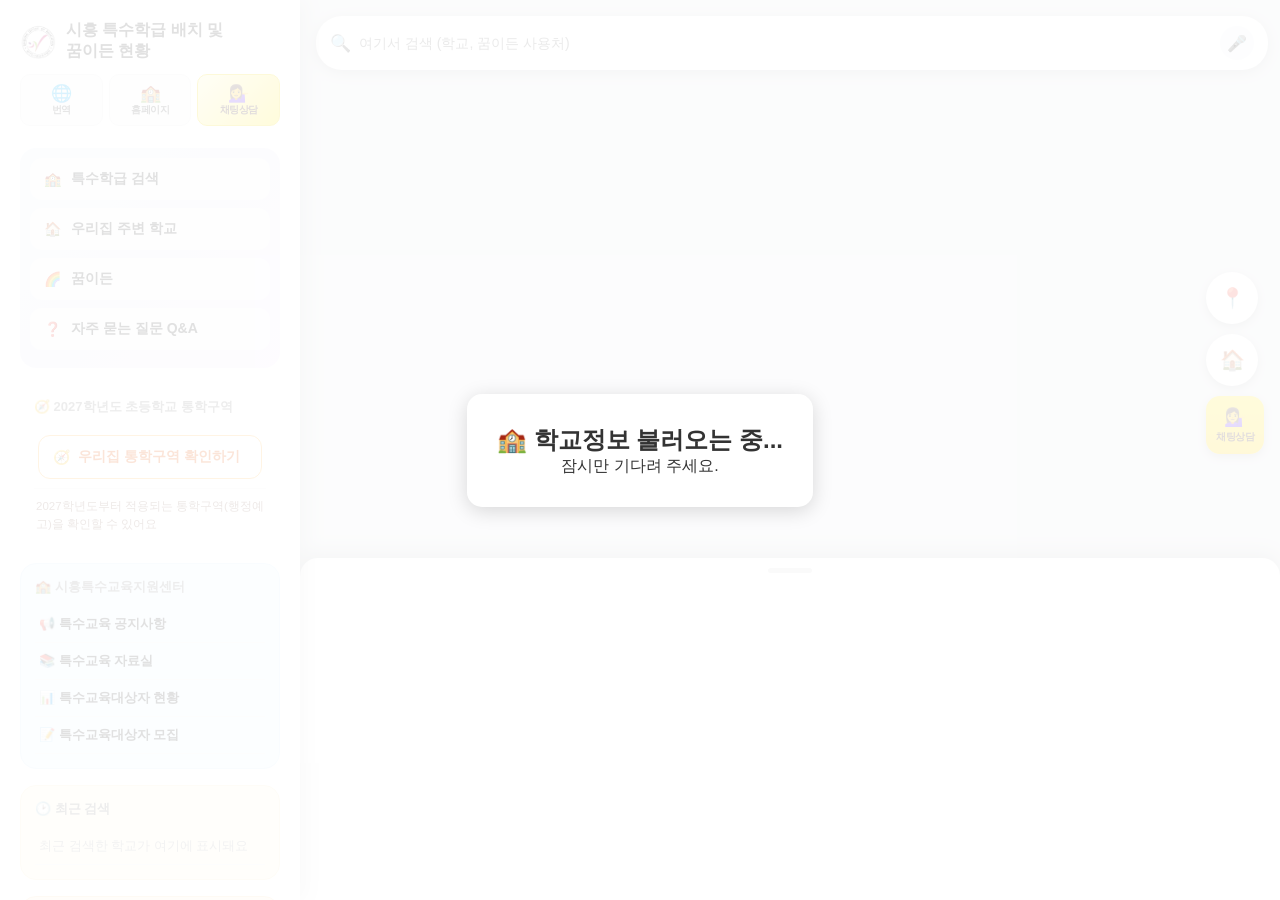
<file: index.html>
<!DOCTYPE html>
<html lang="ko">

<head>

    <meta charset="UTF-8">

    <meta name="viewport"
          content="width=device-width, initial-scale=1.0, maximum-scale=1.0">

    <title>시흥 특수학급 배치 및 꿈이든 현황 지도</title>

    <link rel="stylesheet" href="style.css">

    <!-- Kakao Map -->
    <script src="https://dapi.kakao.com/v2/maps/sdk.js?appkey=1e35cf630c6943c39ce55fc596dcde7b&libraries=services"></script>

</head>

<body>

<a href="#map" class="skipLink" data-i18n="skipLink">본문(지도)으로 바로가기</a>

<!-- ========================= -->
<!-- 지도 : 항상 화면 전체 -->
<!-- ========================= -->

<main>

    <div id="map" role="application" data-i18n-aria="mapAria" aria-label="시흥시 특수학급 설치현황 지도"></div>

</main>

<!-- ========================= -->
<!-- 상단 헤더바 -->
<!-- ========================= -->

<header class="topBar">

    <button id="btnHamburger" class="topBarIconBtn" type="button" aria-label="메뉴 열기" data-i18n-aria="menuOpenAria">

        ☰

    </button>

    <button type="button" class="topBarTitle" id="btnGoHome" title="홈으로">

        <img src="images/siheung_logo.png" alt="" class="topBarLogo" aria-hidden="true">

        <span data-i18n="appTitleShort">시흥특수교육지원 지도</span>

    </button>

    <button id="btnLangShortcut" class="topBarIconBtn" type="button" aria-label="언어 선택" data-i18n-aria="languageTitle">

        🌐

    </button>

    <button
        id="btnQnaFloat"
        class="topBarIconBtn homepageLinkBtn qnaTopBtn"
        type="button"
        data-i18n-aria="qnaTitle"
        aria-label="자주 묻는 질문"
        title="자주 묻는 질문 Q&amp;A">

        <span aria-hidden="true">❓</span>
        <span class="homepageLinkLabel" aria-hidden="true">Q&amp;A</span>

    </button>

</header>

<!-- ========================= -->
<!-- 구글맵 스타일 상단 검색창 -->
<!-- ========================= -->

<form id="topSearchForm" class="topSearchBar" autocomplete="off">

    <span class="topSearchIcon" aria-hidden="true">🔍</span>

    <label for="globalSearchInput" class="visuallyHidden" data-i18n="globalSearchAria">학교·꿈이든 검색</label>

    <input
        id="globalSearchInput"
        type="search"
        inputmode="search"
        enterkeyhint="search"
        autocomplete="off"
        data-i18n-placeholder="globalSearchPlaceholder"
        placeholder="여기서 검색 (학교, 꿈이든 사용처)">

    <button
        id="btnVoiceSearch"
        class="voiceSearchBtn"
        type="button"
        data-i18n-aria="voiceSearchAria"
        aria-label="음성 검색">

        🎤

    </button>

</form>

<ul id="globalSearchResults" class="searchResults topSearchResults" hidden></ul>

<!-- ========================= -->
<!-- 지도 위 고정 버튼 -->
<!-- ========================= -->

<div id="pickHomeBanner" class="pickHomeBanner" hidden>

    <span aria-hidden="true">🗺️</span>
    <span data-i18n="pickHomeBannerText">지도를 눌러 우리집 위치를 선택하세요</span>

    <button type="button" id="btnCancelPickHome" data-i18n="cancelBtn">취소</button>

</div>

<div class="mapFloatButtonsRight">

    <button id="btnCurrentLocationFloat" class="floatBtn floatBtnCircle" type="button"
            aria-label="현재 위치" data-i18n-aria="currentLocationAria">

        📍

    </button>

    <button id="btnHomeFloat" class="floatBtn floatBtnCircle" type="button"
            aria-label="우리집" data-i18n-aria="homeAria">

        🏠

    </button>

    <a id="btnChatTop" class="floatBtn chatFloatBtn"
       href="https://pf.kakao.com/_xhygxjn/chat" target="_blank" rel="noopener"
       data-i18n-aria="chatConsultTitle" aria-label="카카오톡 채팅 상담">

        <span class="chatCharEmoji" aria-hidden="true">💁‍♀️</span>
        <span class="chatFloatLabel" data-i18n="chatConsultShort">채팅상담</span>

    </a>

</div>

<!-- ========================= -->
<!-- 바텀시트 -->
<!-- ========================= -->

<!-- ========================= -->
<!-- 하단 고정 탭바 -->
<!-- ========================= -->

<nav class="bottomTabBar" role="navigation" aria-label="주요 기능">

    <button type="button" class="tabBarBtn tabBarBtnSchool" id="tabBtnSchool" data-mode="school">

        <span class="tabBarIconWrap"><span class="tabBarIcon" aria-hidden="true">🏫</span></span>
        <span data-i18n="modeSchool">특수학급 검색</span>

    </button>

    <button type="button" class="tabBarBtn tabBarBtnNearby" id="tabBtnNearby" data-mode="nearby">

        <span class="tabBarIconWrap"><span class="tabBarIcon" aria-hidden="true">🏠</span></span>
        <span data-i18n="modeNearby">우리집 주변 학교</span>

    </button>

    <button type="button" class="tabBarBtn tabBarBtnDream" id="tabBtnDream" data-mode="dream">

        <span class="tabBarIconWrap"><span class="tabBarIcon" aria-hidden="true">🌈</span></span>
        <span data-i18n="modeDream">꿈이든</span>

    </button>

</nav>

<div id="bottomSheet" class="bottomSheet sheet-mid">

    <button id="sheetHandle" class="sheetHandle" type="button" aria-label="시트 크기 조절">

        <span class="sheetHandleBar" aria-hidden="true"></span>

    </button>

    <div class="sheetScroll">

        <!-- ============ 특수학급 검색 ============ -->
        <section class="sheetPanel" data-panel="school" hidden>

            <h2 class="sheetTitle">

                <button type="button" class="backBtn" data-i18n-aria="backAria" aria-label="뒤로가기">‹</button>
                <span aria-hidden="true">🏫</span> <span data-i18n="modeSchool">특수학급 검색</span>

                <button type="button" class="sheetCloseBtn" data-i18n-aria="sheetCloseAria" aria-label="검색창 접기">✕</button>

            </h2>

            <div class="chipRow" id="schoolFilterChips" role="group" aria-label="학교급 필터">

                <button class="chip active" type="button" data-type="전체" data-i18n="filterAll">전체</button>
                <button class="chip" type="button" data-type="유치원" data-i18n="filterKinder">유</button>
                <button class="chip" type="button" data-type="초등학교" data-i18n="filterElementary">초</button>
                <button class="chip" type="button" data-type="중학교" data-i18n="filterMiddle">중</button>
                <button class="chip" type="button" data-type="고등학교" data-i18n="filterHigh">고</button>

            </div>

            <div class="searchBox">

                <label for="keyword" class="visuallyHidden" data-i18n="schoolSearchAria">학교명 검색</label>

                <input id="keyword" type="search" inputmode="search" enterkeyhint="search" autocomplete="off" data-i18n-placeholder="schoolSearchPlaceholder" placeholder="학교명을 입력하세요">

                <button id="btnSchoolSearch" type="button" data-i18n="btnSearch">검색</button>

                <button id="btnResetSchool" class="resetBtn" type="button" title="검색 초기화" data-i18n-aria="schoolResetAria" aria-label="학교 검색어 및 결과 초기화">✕</button>

            </div>

            <ul id="searchResults" class="searchResults" hidden></ul>

            <ul id="schoolItems" class="sheetList" aria-label="학교 목록"></ul>

        </section>

        <!-- ============ 우리집 주변 학교 (TOP5) ============ -->
        <section class="sheetPanel" data-panel="nearby" hidden>

            <h2 class="sheetTitle">

                <button type="button" class="backBtn" data-i18n-aria="backAria" aria-label="뒤로가기">‹</button>
                <span aria-hidden="true">🏠</span> <span data-i18n="modeNearby">우리집 주변 학교</span>

                <button type="button" class="sheetCloseBtn" data-i18n-aria="sheetCloseAria" aria-label="검색창 접기">✕</button>

            </h2>

            <!-- 위치가 아직 없을 때 : 위치 선택 화면 -->
            <div id="nearbyChooseLocation" class="chooseLocationBox">

                <div class="chooseLocationTitle">

                    <span aria-hidden="true">📍</span>
                    <span data-i18n="chooseLocationTitle">우리집 위치</span>

                </div>

                <p class="chooseLocationDesc" data-i18n="chooseLocationDesc">아래 방법 중 선택해주세요</p>

                <button type="button" id="btnChooseAddress" class="chooseLocationBtn chooseLocationBtnPrimary">

                    <span aria-hidden="true">🔍</span>
                    <span data-i18n="chooseAddressBtn">주소 검색</span>

                </button>

                <div class="chooseLocationOr" data-i18n="orLabel">또는</div>

                <button type="button" id="btnChooseOnMap" class="chooseLocationBtn">

                    <span aria-hidden="true">🗺️</span>
                    <span data-i18n="chooseMapBtn">지도에서 집 선택</span>

                </button>

                <p class="chooseLocationNote" data-i18n="chooseLocationNote">✓ 선택한 위치는 기기에 저장됩니다</p>

            </div>

            <!-- 위치가 있을 때 : TOP5 결과 -->
            <div id="nearbyResults" class="nearbyResults" hidden>

                <div class="searchBox">

                    <label for="nearbyAddressQuick" class="visuallyHidden" data-i18n="addressSearchAria">우리집 주소 검색</label>

                    <input id="nearbyAddressQuick" type="search" inputmode="search" enterkeyhint="search" autocomplete="off" data-i18n-placeholder="addressSearchPlaceholder" placeholder="우리집 주소를 입력하세요">

                    <button id="btnNearbyAddressQuick" type="button" data-i18n="btnSearch">검색</button>

                </div>

                <div class="chipRow" id="nearbyFilterChips" role="group" aria-label="학교급 필터">

                    <button class="chip active" type="button" data-type="전체" data-i18n="filterAll">전체</button>
                    <button class="chip" type="button" data-type="유치원" data-i18n="filterKinder">유</button>
                    <button class="chip" type="button" data-type="초등학교" data-i18n="filterElementary">초</button>
                    <button class="chip" type="button" data-type="중학교" data-i18n="filterMiddle">중</button>
                    <button class="chip" type="button" data-type="고등학교" data-i18n="filterHigh">고</button>

                </div>

                <div class="top5OriginRow">

                    <p id="top5Origin" class="top5Origin"></p>

                    <button
                        type="button"
                        id="btnResetNearby"
                        class="resetBtn"
                        title="검색 초기화"
                        data-i18n-aria="nearbyResetAria"
                        aria-label="우리집 주변 학교 검색 초기화">

                        ✕

                    </button>

                </div>

                <button type="button" id="distBanner2027" class="distBanner" hidden></button>

                <ul id="top5List" class="sheetList" aria-label="가까운 학교 TOP5"></ul>

                <button type="button" id="btnRefreshNearby" class="refreshBtn">

                    <span aria-hidden="true">🔄</span>
                    <span data-i18n="refreshListBtn">목록 새로고침</span>

                </button>

                <button type="button" id="btnChangeLocation" class="changeLocationBtn" data-i18n="changeLocationBtn">

                    위치 다시 선택

                </button>

            </div>

        </section>

        <!-- ============ 꿈이든 (치료기관 / 예체능학원) ============ -->
        <section class="sheetPanel" data-panel="dream" hidden>

            <h2 class="sheetTitle">

                <button type="button" class="backBtn" data-i18n-aria="backAria" aria-label="뒤로가기">‹</button>
                <span aria-hidden="true">🌈</span> <span data-i18n="modeDream">꿈이든</span>

                <button type="button" class="sheetCloseBtn" data-i18n-aria="sheetCloseAria" aria-label="검색창 접기">✕</button>

            </h2>

            <div class="dreamTabs" role="tablist" aria-label="꿈이든 카테고리">

                <button class="dreamTab active" type="button" role="tab" data-cat="therapy" data-i18n="therapyTitleShort">🏥 치료기관</button>

                <button class="dreamTab" type="button" role="tab" data-cat="art" data-i18n="artTitleShort">🎨 예체능학원</button>

            </div>

            <div class="dreamCatBody" data-cat-body="therapy">

                <div class="searchBox">

                    <label for="therapyKeyword" class="visuallyHidden" data-i18n="therapySearchAria">치료기관 이름 검색</label>

                    <input id="therapyKeyword" type="search" inputmode="search" enterkeyhint="search" autocomplete="off" data-i18n-placeholder="orgNamePlaceholder" placeholder="기관명을 입력하세요">

                    <button id="btnTherapySearch" type="button" data-i18n="btnSearch">검색</button>

                    <button id="btnResetTherapySearch" class="resetBtn" type="button" data-i18n-aria="therapyResetAria" aria-label="치료기관 검색어 및 결과 초기화">✕</button>

                </div>

                <ul id="therapySearchResults" class="searchResults" hidden></ul>

                <div id="therapyFilter" class="chipRow" role="group" aria-label="치료기관 지역구 필터"></div>

                <ul id="therapyItems" class="sheetList" aria-label="치료기관 목록"></ul>

            </div>

            <div class="dreamCatBody" data-cat-body="art" hidden>

                <div class="searchBox">

                    <label for="artKeyword" class="visuallyHidden" data-i18n="artSearchAria">예체능학원 이름 검색</label>

                    <input id="artKeyword" type="search" inputmode="search" enterkeyhint="search" autocomplete="off" data-i18n-placeholder="academyNamePlaceholder" placeholder="학원명을 입력하세요">

                    <button id="btnArtSearch" type="button" data-i18n="btnSearch">검색</button>

                    <button id="btnResetArtSearch" class="resetBtn" type="button" data-i18n-aria="artResetAria" aria-label="예체능학원 검색어 및 결과 초기화">✕</button>

                </div>

                <ul id="artSearchResults" class="searchResults" hidden></ul>

                <div id="artFilter" class="chipRow" role="group" aria-label="예체능학원 지역구 필터"></div>

                <ul id="artItems" class="sheetList" aria-label="예체능학원 목록"></ul>

            </div>

        </section>

    </div>

</div>

<!-- ========================= -->
<!-- 햄버거 메뉴 (사이드 드로어) -->
<!-- ========================= -->

<div id="menuOverlay" class="menuOverlay" hidden></div>

<aside id="sideMenu" class="sideMenu" aria-label="메뉴" aria-hidden="true">

    <div class="sideMenuHeader">

        <img src="images/siheung_logo.png" alt="경기도시흥교육지원청 로고" width="36" height="36" class="logoImg">

        <h2 data-i18n="bannerTitle">시흥 특수학급 배치 및<br>꿈이든 현황</h2>

        <button id="btnCloseMenu" class="menuCloseBtn" type="button" aria-label="메뉴 닫기">✕</button>

    </div>

    <div class="sideMenuTools">

        <button id="btnLangShortcut2" type="button" class="sideMenuToolBtn" data-i18n-aria="languageTitle" aria-label="언어 선택">
            <span aria-hidden="true">🌐</span>
            <span class="sideMenuToolLabel" data-i18n="toolLabelLang">번역</span>
        </button>

        <button id="btnHomepageMenu2" type="button" class="sideMenuToolBtn" data-i18n-aria="homepageLinkAria" aria-label="시흥특수교육지원센터 홈페이지 메뉴">
            <span aria-hidden="true">🏫</span>
            <span class="sideMenuToolLabel" data-i18n="homepageLinkLabel">홈페이지</span>
        </button>

        <a id="menuChatConsult" class="sideMenuToolBtn sideMenuToolChat"
           href="https://pf.kakao.com/_xhygxjn/chat" target="_blank" rel="noopener"
           data-i18n-aria="chatConsultTitle" aria-label="카카오톡 채팅 상담" title="카카오톡 채팅 상담">
            <span aria-hidden="true">💁‍♀️</span>
            <span class="sideMenuToolLabel" data-i18n="chatConsultShort">채팅상담</span>
        </a>

    </div>

    <section class="menuSection menuSectionNav">

        <button type="button" class="menuNavItem" id="menuGoSchool" data-mode="school">

            <span aria-hidden="true">🏫</span>
            <span data-i18n="modeSchool">특수학급 검색</span>

        </button>

        <button type="button" class="menuNavItem" id="menuGoNearby" data-mode="nearby">

            <span aria-hidden="true">🏠</span>
            <span data-i18n="modeNearby">우리집 주변 학교</span>

        </button>

        <button type="button" class="menuNavItem" id="menuGoDream" data-mode="dream">

            <span aria-hidden="true">🌈</span>
            <span data-i18n="modeDream">꿈이든</span>

        </button>

        <button type="button" class="menuNavItem menuNavItemQna" id="btnOpenQna">

            <span aria-hidden="true">❓</span>
            <span data-i18n="qnaTitle">자주 묻는 질문 Q&amp;A</span>

        </button>

    </section>

    <section class="menuSection menuSectionDistrict">

        <h3 data-i18n="dist2027Title">🧭 2027학년도 초등학교 통학구역</h3>

        <ul class="menuList">

            <li>

                <button type="button" class="menuDistBtn" id="menuOpenDist">
                    <span aria-hidden="true">🧭</span>
                    <span data-i18n="dist2027Label">우리집 통학구역 확인하기</span>
                </button>

            </li>

        </ul>

        <p class="menuDistHint" data-i18n="dist2027Hint">2027학년도부터 적용되는 통학구역(행정예고)을 확인할 수 있어요</p>

    </section>

    <section class="menuSection menuSectionHomepage">

        <h3 data-i18n="homepageMenuTitleShort">🏫 시흥특수교육지원센터</h3>

        <ul class="menuList">

            <li>

                <a class="menuHomepageLink" target="_blank" rel="noopener noreferrer"
                   href="https://www.goesh.kr/goesh/na/ntt/selectNttList.do?mi=9065&bbsId=5545"
                   data-i18n="homepageMenuNotice">📢 특수교육 공지사항</a>

            </li>

            <li>

                <a class="menuHomepageLink" target="_blank" rel="noopener noreferrer"
                   href="https://www.goesh.kr/goesh/na/ntt/selectNttList.do?mi=9066&bbsId=5546"
                   data-i18n="homepageMenuData">📚 특수교육 자료실</a>

            </li>

            <li>

                <a class="menuHomepageLink" target="_blank" rel="noopener noreferrer"
                   href="https://www.goesh.kr/goesh/na/ntt/selectNttList.do?mi=9581&bbsId=5790"
                   data-i18n="homepageMenuStatus">📊 특수교육대상자 현황</a>

            </li>

            <li>

                <a class="menuHomepageLink" target="_blank" rel="noopener noreferrer"
                   href="https://www.goesh.kr/goesh/na/ntt/selectNttList.do?mi=9582&bbsId=5791"
                   data-i18n="homepageMenuRecruit">📝 특수교육대상자 모집</a>

            </li>

        </ul>

    </section>

    <section class="menuSection menuSectionRecent">

        <h3 data-i18n="recentSearchTitle">🕑 최근 검색</h3>

        <ul id="recentSearchList" class="menuList">

            <li class="menuEmptyHint" data-i18n="recentSearchEmpty">최근 검색한 학교가 여기에 표시돼요</li>

        </ul>

    </section>

    <section class="menuSection menuSectionFavorites">

        <h3 data-i18n="favoritesTitle">⭐ 즐겨찾기</h3>

        <ul id="favoritesList" class="menuList">

            <li class="menuEmptyHint" data-i18n="favoritesEmpty">학교 정보창에서 ☆를 눌러 즐겨찾기에 추가하세요</li>

        </ul>

    </section>

</aside>

<!-- ========================= -->
<!-- 언어 선택 팝업 (스크롤) -->
<!-- ========================= -->

<div id="langPickerOverlay" class="modalOverlay" hidden>

    <div class="modalBox langPickerBox">

        <button id="btnCloseLangPicker" class="modalCloseBtn" type="button" aria-label="닫기">✕</button>

        <h3 data-i18n="languageTitle">🌐 언어 / Language</h3>

        <div class="langPickerList" id="langPickerList" role="listbox" aria-label="언어 선택">

            <button type="button" class="langPickerItem active" data-lang="ko">한국어</button>
            <button type="button" class="langPickerItem" data-lang="en">English</button>
            <button type="button" class="langPickerItem" data-lang="zh">中文</button>
            <button type="button" class="langPickerItem" data-lang="vi">Tiếng Việt</button>
            <button type="button" class="langPickerItem" data-lang="th">ภาษาไทย</button>
            <button type="button" class="langPickerItem" data-lang="ru">Русский</button>
            <button type="button" class="langPickerItem" data-lang="mn">Монгол</button>

        </div>

    </div>

</div>

<!-- ========================= -->
<!-- 홈페이지 바로가기 팝업 -->
<!-- ========================= -->

<div id="qnaOverlay" class="modalOverlay" hidden>

    <div class="qnaPanel">

        <div class="qnaHeader">
            <h2 data-i18n="qnaTitle">❓ 자주 묻는 질문 Q&amp;A</h2>
            <button id="btnCloseQna" class="qnaCloseBtn" type="button" aria-label="Q&amp;A 닫기">✕</button>
        </div>

        <div class="qnaSearchBox">
            <input type="search" id="qnaSearchInput" placeholder="🔍 궁금한 내용을 검색하세요 (예: 거주지, 진단평가)" autocomplete="off">
        </div>

        <div class="qnaCatRow" id="qnaCatRow"></div>

        <div class="qnaListWrap">
            <ul class="qnaList" id="qnaList"></ul>
        </div>

        <a class="chatBanner" href="https://pf.kakao.com/_xhygxjn/chat" target="_blank" rel="noopener">
<span class="chatCharEmoji" aria-hidden="true">💁‍♀️</span>
            <span class="chatBannerText">
                <b data-i18n="chatConsultTitle">더 궁금한 점이 있으신가요?</b>
                <span data-i18n="chatConsultDesc">카카오톡으로 편하게 상담해 드려요</span>
            </span>
            <span class="chatBannerGo">상담하기 →</span>
        </a>

    </div>

</div>

<div id="distOverlay" class="modalOverlay" hidden>

    <div class="qnaPanel distPanel">

        <div class="qnaHeader">
            <h2 data-i18n="dist2027Title">🧭 2027학년도 초등학교 통학구역</h2>
            <button id="btnCloseDist" class="qnaCloseBtn" type="button" aria-label="통학구역 닫기">✕</button>
        </div>

        <div class="qnaSearchBox">
            <input type="search" id="distSearchInput" placeholder="🔍 학교명 · 동 이름으로 검색 (예: 장곡동, 진말초)" autocomplete="off">
        </div>

        <div id="distMyBox" class="distMyBox"></div>

        <div class="qnaListWrap">
            <ul class="distList" id="distList"></ul>
        </div>

        <p class="distFoot">
            출처 : 「2027학년도 시흥시 초등학교 통학구역 설정안 행정예고」(2026. 10. 1. ~ 10. 21.)<br>
            통학구역은 <b>행정동 + 통/반</b> 단위로 고시되므로, 정확한 배정은 거주지 <b>통·반</b> 기준으로 학교 또는 시흥교육지원청에 확인해 주세요.
        </p>

    </div>

</div>

<div id="homepagePickerOverlay" class="modalOverlay" hidden>

    <div class="modalBox langPickerBox">

        <button id="btnCloseHomepagePicker" class="modalCloseBtn" type="button" aria-label="닫기">✕</button>

        <h3 data-i18n="homepageMenuTitle">🏫 시흥특수교육지원센터 바로가기</h3>

        <div class="langPickerList" role="list" aria-label="홈페이지 바로가기">

            <a class="langPickerItem homepageMenuLink" target="_blank" rel="noopener noreferrer"
               href="https://www.goesh.kr/goesh/na/ntt/selectNttList.do?mi=9065&bbsId=5545"
               data-i18n="homepageMenuNotice">📢 특수교육 공지사항</a>

            <a class="langPickerItem homepageMenuLink" target="_blank" rel="noopener noreferrer"
               href="https://www.goesh.kr/goesh/na/ntt/selectNttList.do?mi=9066&bbsId=5546"
               data-i18n="homepageMenuData">📚 특수교육 자료실</a>

            <a class="langPickerItem homepageMenuLink" target="_blank" rel="noopener noreferrer"
               href="https://www.goesh.kr/goesh/na/ntt/selectNttList.do?mi=9581&bbsId=5790"
               data-i18n="homepageMenuStatus">📊 특수교육대상자 현황</a>

            <a class="langPickerItem homepageMenuLink" target="_blank" rel="noopener noreferrer"
               href="https://www.goesh.kr/goesh/na/ntt/selectNttList.do?mi=9582&bbsId=5791"
               data-i18n="homepageMenuRecruit">📝 특수교육대상자 모집</a>

        </div>

    </div>

</div>

<!-- ========================= -->
<!-- 우리집 주소 등록 모달 -->
<!-- ========================= -->

<div id="homeAddressModal" class="modalOverlay" hidden>

    <div class="modalBox">

        <button id="btnCloseHomeModal" class="modalCloseBtn" type="button" aria-label="닫기">✕</button>

        <h3 data-i18n="homeModalTitle">🏠 우리집 주소 등록</h3>

        <p class="modalDesc" data-i18n="homeModalDesc">우리집 주소를 등록하면 주변 학교를 바로 찾아드려요.</p>

        <div class="searchBox">

            <label for="address" class="visuallyHidden" data-i18n="addressSearchAria">우리집 주소 검색</label>

            <input id="address" type="search" inputmode="search" enterkeyhint="search" autocomplete="off" data-i18n-placeholder="addressSearchPlaceholder" placeholder="우리집 주소를 입력하세요">

            <button id="btnAddressSearch" type="button" data-i18n="btnSearch">검색</button>

            <button id="btnResetAddress" class="resetBtn" type="button" data-i18n-aria="addressResetAria" aria-label="우리집 주소 검색어 및 결과 초기화">✕</button>

        </div>

    </div>

</div>

<!-- 로딩창 -->

<div id="loading" role="status" aria-live="polite">

    <div class="loadingBox">

        <h2 data-i18n="loadingTitle">

            🏫 학교정보 불러오는 중...

        </h2>

        <p id="loadingText" data-i18n="loadingSubtitle">

            잠시만 기다려 주세요.

        </p>

    </div>

</div>

<script src="script.js"></script>

</body>

</html>
</file>
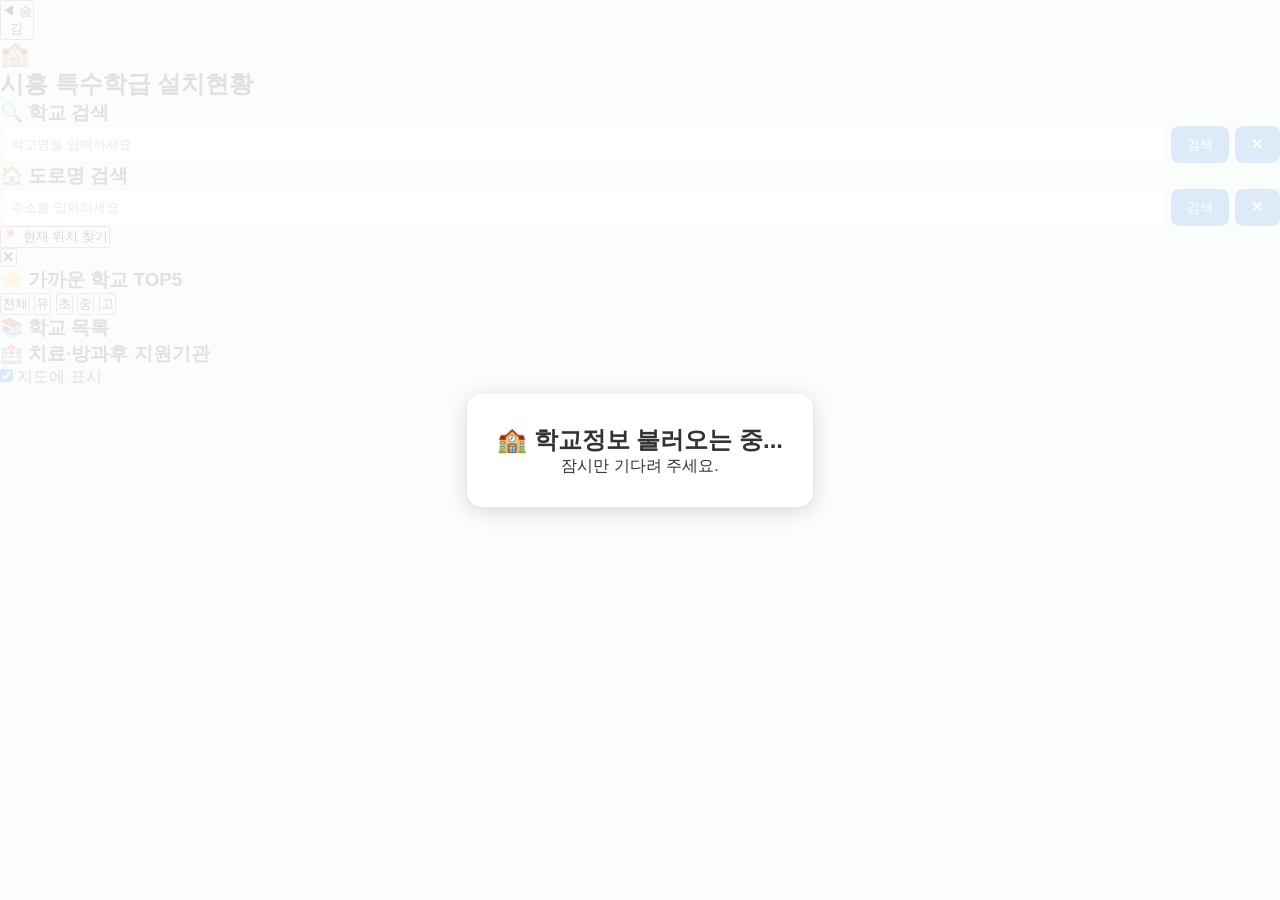
<file: index (2).html>
<!DOCTYPE html>
<html lang="ko">

<head>

    <meta charset="UTF-8">

    <meta name="viewport"
          content="width=device-width, initial-scale=1.0">

    <title>시흥 특수학급 설치현황 지도</title>

    <link rel="stylesheet" href="style.css">

    <!-- Kakao Map -->
    <script src="https://dapi.kakao.com/v2/maps/sdk.js?appkey=1e35cf630c6943c39ce55fc596dcde7b&libraries=services"></script>

</head>

<body>

<a href="#map" class="skipLink">본문(지도)으로 바로가기</a>

<button
    id="toggleSidebar"
    class="toggleBtn"
    type="button"
    aria-expanded="true"
    aria-controls="sidebarPanel"
    aria-label="사이드바 숨김">

    <span class="toggleIcon" aria-hidden="true">◀</span>
    <span class="toggleText">숨<br>김</span>

</button>

<div class="container">

    <!-- ========================= -->
    <!-- 왼쪽 메뉴 -->
    <!-- ========================= -->

    <aside class="sidebar" id="sidebarPanel" role="region" aria-label="특수학급 지도 검색 및 목록">

        <div class="logo">

            <h1 aria-hidden="true">🏫</h1>

            <h2>시흥 특수학급 설치현황</h2>

        </div>

        <!-- ========================= -->
        <!-- 학교 검색 -->
        <!-- ========================= -->

        <section class="card">

            <h3 id="schoolSearchLabel">🔍 학교 검색</h3>

            <div class="searchBox">

                <label for="keyword" class="visuallyHidden">학교명 검색</label>

                <input
                    id="keyword"
                    type="text"
                    aria-labelledby="schoolSearchLabel"
                    placeholder="학교명을 입력하세요">

                <button id="btnSchoolSearch" type="button">

                    검색

                </button>

                <button
                    id="btnResetSchool"
                    class="resetBtn"
                    type="button"
                    title="검색 초기화"
                    aria-label="학교 검색어 및 결과 초기화">

                    ✕

                </button>

            </div>

            <ul id="searchResults" class="searchResults" hidden></ul>

        </section>

        <!-- ========================= -->
        <!-- 주소 검색 -->
        <!-- ========================= -->

        <section class="card">

            <h3 id="addressSearchLabel">🏠 도로명 검색</h3>

            <div class="searchBox">

                <label for="address" class="visuallyHidden">주소 검색</label>

                <input
                    id="address"
                    type="text"
                    aria-labelledby="addressSearchLabel"
                    placeholder="주소를 입력하세요">

                <button id="btnAddressSearch" type="button">

                    검색

                </button>

                <button
                    id="btnResetAddress"
                    class="resetBtn"
                    type="button"
                    title="검색 초기화"
                    aria-label="주소 검색어 및 결과 초기화">

                    ✕

                </button>

            </div>

        </section>

        <!-- ========================= -->
        <!-- 현재 위치 -->
        <!-- ========================= -->

        <section class="card">

            <button
                id="btnMyLocation"
                class="locationBtn"
                type="button">

                📍 현재 위치 찾기

            </button>

           
        </section>

        <!-- ========================= -->
        <!-- TOP5 -->
        <!-- ========================= -->

        <section class="card top5Section">

            <button
                id="btnCloseTop5"
                class="top5CloseBtn"
                type="button"
                aria-label="TOP5 검색결과 닫기">

                ✕

            </button>

            <h3 id="top5Title">

                ⭐ 가까운 학교 TOP5

            </h3>

            <p id="top5Origin" class="top5Origin"></p>

            <div class="topFilter" role="group" aria-label="학교급 필터">

                <button class="active" type="button" data-type="전체" aria-pressed="true">전체</button>

                <button type="button" data-type="유치원" aria-pressed="false">유</button>

                <button type="button" data-type="초등학교" aria-pressed="false">초</button>

                <button type="button" data-type="중학교" aria-pressed="false">중</button>

                <button type="button" data-type="고등학교" aria-pressed="false">고</button>

            </div>

            <ul id="top5List" aria-live="polite" aria-atomic="false">

            </ul>

        </section>

        <!-- ========================= -->
        <!-- 학교 목록 -->
        <!-- ========================= -->

        <section class="card">

            <h3 id="schoolListLabel">

                📚 학교 목록

            </h3>

            <ul id="schoolItems" aria-labelledby="schoolListLabel">

            </ul>

        </section>

        <!-- ========================= -->
        <!-- 치료·방과후 지원기관 -->
        <!-- ========================= -->

        <section class="card therapySection">

            <h3 id="therapyListLabel">

                🏥 치료·방과후 지원기관

            </h3>

            <label class="therapyToggleLabel">

                <input type="checkbox" id="therapyToggle" checked>

                지도에 표시

            </label>

            <div
                id="therapyFilter"
                class="therapyFilter"
                role="group"
                aria-label="치료기관 지역구 필터">

            </div>

            <ul id="therapyItems" aria-labelledby="therapyListLabel">

            </ul>

        </section>

    </aside>

    <!-- ========================= -->
    <!-- 지도 -->
    <!-- ========================= -->

    <main>

        <div id="map" role="application" aria-label="시흥시 특수학급 설치현황 지도"></div>

    </main>

</div>

<!-- 로딩창 -->

<div id="loading" role="status" aria-live="polite">

    <div class="loadingBox">

        <h2>

            🏫 학교정보 불러오는 중...

        </h2>

        <p id="loadingText">

            잠시만 기다려 주세요.

        </p>

    </div>

</div>

<script src="script.js"></script>

</body>

</html>
</file>
<file: style.css>
/* ======================================================
   시흥 특수학급 지도 - V4 (지도 중심 재구성)
====================================================== */

*{
    margin:0;
    padding:0;
    box-sizing:border-box;
    font-family:"Pretendard","맑은 고딕",sans-serif;
}

html, body{
    width:100%;
    height:100%;
    overflow:hidden;
    background:#e8eaed;
    color:#333;
}

button{
    cursor:pointer;
    font-family:inherit;
}

/* ⭐ type="search" 입력창의 브라우저 기본 장식(중복 X 아이콘 등) 제거
   - 우리가 직접 만든 X 버튼과 겹쳐 보이지 않도록 함 */
input[type="search"]{
    -webkit-appearance:none;
    appearance:none;
}

input[type="search"]::-webkit-search-cancel-button,
input[type="search"]::-webkit-search-decoration{
    -webkit-appearance:none;
    appearance:none;
    display:none;
}

/* ⭐ 안전장치 : hidden 속성이 있는 요소는 다른 display 규칙과 상관없이
   무조건 확실하게 숨겨지도록 함 (display:flex 등을 개별 지정한
   요소들이 hidden 속성을 무시해버리는 문제를 원천 차단) */
[hidden]{
    display:none !important;
}

/* ======================================================
   지도 : 항상 화면 전체
====================================================== */

main{
    position:absolute;
    inset:0;
}

#map{
    width:100%;
    height:100%;
}

/* ======================================================
   상단 : 3대 메인 기능 버튼
====================================================== */

.topBar{

    position:absolute;

    top:0;

    left:0;

    right:0;

    z-index:800;

    height:56px;

    display:flex;

    align-items:center;

    gap:10px;

    padding:0 8px;

    background:

        radial-gradient(circle at 15% 25%, rgba(255,255,255,.75) 0%, transparent 42%),

        radial-gradient(circle at 55% 75%, rgba(255,255,255,.6) 0%, transparent 38%),

        radial-gradient(circle at 85% 30%, rgba(255,255,255,.55) 0%, transparent 36%),

        linear-gradient(180deg,#8EC9F5 0%,#CFE9FB 100%);

    box-shadow:0 2px 10px rgba(0,0,0,.15);

}

/* ======================================================
   구글맵 스타일 상단 검색창
====================================================== */

.topSearchBar{

    position:absolute;

    top:68px;

    left:12px;

    right:12px;

    z-index:790;

    display:flex;

    align-items:center;

    gap:8px;

    background:white;

    border-radius:26px;

    padding:10px 14px;

    box-shadow:0 3px 14px rgba(0,0,0,.2);

}

.topSearchIcon{

    font-size:17px;

    color:#888;

    flex-shrink:0;

}

.topSearchBar input{

    flex:1;

    min-width:0;

    border:none;

    outline:none;

    font-size:14px;

    color:#333;

    background:transparent;

}

.voiceSearchBtn{

    flex-shrink:0;

    width:34px;

    height:34px;

    border:none;

    border-radius:50%;

    background:#f0f4f8;

    font-size:16px;

}

.voiceSearchBtn:hover{

    background:#e3ecf5;

}

.voiceSearchBtn.listening{

    background:#ffebee;

    animation:voicePulse 1s ease-in-out infinite;

}

@keyframes voicePulse{

    0%,100%{ box-shadow:0 0 0 0 rgba(211,51,51,.4); }

    50%{ box-shadow:0 0 0 8px rgba(211,51,51,0); }

}

.topSearchResults{

    position:absolute;

    top:124px;

    left:12px;

    right:12px;

    z-index:790;

    max-height:50vh;

}

.topSearchResults li{

    display:flex;

    align-items:center;

    gap:8px;

}

.globalResultCatBadge{

    flex-shrink:0;

    font-size:10px;

    font-weight:800;

    padding:3px 8px;

    border-radius:20px;

    color:white;

    white-space:nowrap;

}

.globalResultCatBadge.cat-school{ background:#1976D2; }
.globalResultCatBadge.cat-therapy{ background:#00897B; }
.globalResultCatBadge.cat-art{ background:#8E24AA; }

.topBarIconBtn{

    width:40px;

    height:40px;

    border:none;

    background:transparent;

    border-radius:50%;

    font-size:19px;

    color:#333;

    flex-shrink:0;

    display:flex;

    align-items:center;

    justify-content:center;

    text-decoration:none;

    cursor:pointer;

}

.topBarIconBtn:hover{

    background:#f0f4f8;

}

.homepageLinkBtn{

    width:auto;

    height:44px;

    flex-direction:column;

    gap:1px;

    padding:3px 8px;

    border-radius:12px;

    transition:transform .2s ease, background .2s ease;

}

.homepageLinkBtn span:first-child{

    font-size:17px;

    line-height:1;

}

.homepageLinkLabel{

    font-size:8.5px;

    font-weight:800;

    color:#555;

    line-height:1;

    white-space:nowrap;

}

.homepageLinkBtn:hover{

    background:#FFF3E0;

    transform:scale(1.08);

}

.homepageLinkBtn:active{

    transform:scale(0.9);

}

.topBarHomeBtn{

    display:flex;

    align-items:center;

    gap:4px;

    flex-shrink:0;

    border:1px solid #d8e3ee;

    background:#f0f6fc;

    color:#1976D2;

    font-size:12px;

    font-weight:800;

    padding:7px 10px;

    border-radius:20px;

    white-space:nowrap;

}

.topBarHomeBtn:hover{

    background:#dceafb;

}

@media (max-width:380px){

    .topBarHomeBtn span:last-child{

        display:none;

    }

}

.topBarTitle{

    flex:1;

    display:flex;

    align-items:center;

    justify-content:center;

    gap:8px;

    font-size:16px;

    font-weight:800;

    color:#222;

    white-space:nowrap;

    overflow:hidden;

    border:none;

    background:none;

    cursor:pointer;

}

.topBarLogo{

    width:28px;

    height:28px;

    object-fit:contain;

    flex-shrink:0;

}

/* ======================================================
   홈 화면 : 메인 메뉴 카드 3개
====================================================== */

.menuCard{

    width:100%;

    display:flex;

    align-items:center;

    gap:14px;

    border:none;

    background:white;

    border-radius:16px;

    padding:16px;

    margin-bottom:14px;

    box-shadow:0 3px 12px rgba(0,0,0,.1);

    text-align:left;

}

.menuCard:active{

    transform:scale(0.98);

}

.menuCardIcon{

    width:52px;

    height:52px;

    border-radius:50%;

    display:flex;

    align-items:center;

    justify-content:center;

    font-size:24px;

    flex-shrink:0;

    color:white;

}

.menuCardBlue .menuCardIcon{ background:#1976D2; }
.menuCardGreen .menuCardIcon{ background:#43A047; }
.menuCardOrange .menuCardIcon{ background:#FB8C00; }

.menuCardText{

    display:flex;

    flex-direction:column;

    gap:4px;

}

.menuCardText b{

    font-size:16px;

    color:#222;

}

.menuCardText small{

    font-size:12px;

    color:#888;

}

/* ======================================================
   상세 패널 : 뒤로가기 버튼
====================================================== */

.sheetTitle{

    display:flex;

    align-items:center;

    gap:8px;

}

.backBtn{

    width:32px;

    height:32px;

    border:none;

    background:#f0f4f8;

    border-radius:50%;

    font-size:20px;

    font-weight:900;

    color:#444;

    flex-shrink:0;

}

.sheetCloseBtn{

    width:30px;

    height:30px;

    border:none;

    background:#fdecec;

    border-radius:50%;

    font-size:14px;

    font-weight:900;

    color:#d33;

    flex-shrink:0;

    margin-left:auto;

}

.sheetCloseBtn:hover{

    background:#fbdada;

}

.backBtn:hover{

    background:#e3ecf5;

}

/* ======================================================
   지도 위 고정 버튼 (📍 / 🏠)
====================================================== */

.pickHomeBanner{

    position:absolute;

    top:66px;

    left:50%;

    transform:translateX(-50%);

    z-index:850;

    display:flex;

    align-items:center;

    gap:8px;

    background:#222;

    color:white;

    font-size:13px;

    font-weight:600;

    padding:10px 14px;

    border-radius:24px;

    box-shadow:0 4px 14px rgba(0,0,0,.3);

    max-width:calc(100vw - 32px);

}

.pickHomeBanner[hidden]{

    display:none;

}

.pickHomeBanner button{

    border:none;

    background:rgba(255,255,255,.2);

    color:white;

    font-size:12px;

    font-weight:700;

    padding:5px 10px;

    border-radius:14px;

    flex-shrink:0;

}

.floatBtn{

    border:none;

    background:white;

    box-shadow:0 3px 10px rgba(0,0,0,.2);

    display:flex;

    align-items:center;

    justify-content:center;

    font-size:20px;

    color:#444;

}

.mapFloatButtonsRight{

    position:absolute;

    right:16px;

    bottom:calc(38vh + 16px + 88px);

    bottom:calc(38dvh + 16px + 88px);

    z-index:800;

    display:flex;

    flex-direction:column;

    gap:10px;

    transition:bottom .25s ease;

}

.floatBtnCircle{

    width:48px;

    height:48px;

    border-radius:50%;

}

.floatBtnCircle:active{

    transform:scale(0.92);

}

#btnHomeFloat.homeSet{

    background:#43A047;

    color:white;

}

/* ======================================================
   바텀시트
====================================================== */

.bottomTabBar{

    position:absolute;

    left:0;

    right:0;

    bottom:0;

    z-index:900;

    display:flex;

    background:

        radial-gradient(circle at 20% 75%, rgba(255,255,255,.7) 0%, transparent 40%),

        radial-gradient(circle at 60% 25%, rgba(255,255,255,.55) 0%, transparent 38%),

        radial-gradient(circle at 88% 70%, rgba(255,255,255,.5) 0%, transparent 36%),

        linear-gradient(0deg,#8EC9F5 0%,#CFE9FB 100%);

    box-shadow:0 -3px 16px rgba(0,0,0,.2);

    height:88px;

    padding:10px 6px calc(8px + env(safe-area-inset-bottom,0px));

    border-top:1px solid rgba(255,255,255,.5);

}

.tabBarBtn{

    flex:1;

    display:flex;

    flex-direction:column;

    align-items:center;

    justify-content:center;

    gap:3px;

    border:none;

    background:none;

    border-radius:16px;

    font-size:11.5px;

    font-weight:800;

    color:#1a3a5c;

    text-shadow:0 1px 2px rgba(255,255,255,.6);

    padding:4px 2px;

    transition:background .15s ease, transform .15s ease;

}

.tabBarIconWrap{

    width:34px;

    height:34px;

    border-radius:50%;

    display:flex;

    align-items:center;

    justify-content:center;

    background:#eef1f4;

    transition:background .15s ease, transform .15s ease;

}

.tabBarIcon{

    font-size:19px;

    filter:grayscale(70%);

    opacity:.75;

}

/* 탭별 고유 강조색 */
.tabBarBtnSchool.active{ color:#0D47A1; text-shadow:0 1px 3px rgba(255,255,255,.85); }
.tabBarBtnNearby.active{ color:#1B5E20; text-shadow:0 1px 3px rgba(255,255,255,.85); }
.tabBarBtnDream.active{ color:#6A1B9A; text-shadow:0 1px 3px rgba(255,255,255,.85); }

.tabBarBtnSchool.active .tabBarIconWrap{ background:#1976D2; }
.tabBarBtnNearby.active .tabBarIconWrap{ background:#2E7D32; }
.tabBarBtnDream.active .tabBarIconWrap{ background:#8E24AA; }

.tabBarBtn.active{

    background:rgba(255,255,255,.85);

}

.tabBarBtn.active .tabBarIconWrap{

    transform:translateY(-2px) scale(1.08);

    box-shadow:0 4px 10px rgba(0,0,0,.25);

}

.tabBarBtn.active .tabBarIcon{

    filter:none;

    opacity:1;

}

.tabBarBtn:active{

    transform:scale(0.96);

}

.bottomSheet{

    position:absolute;

    left:0;

    right:0;

    bottom:88px;

    z-index:700;

    background:white;

    border-radius:18px 18px 0 0;

    box-shadow:0 -4px 20px rgba(0,0,0,.2);

    display:flex;

    flex-direction:column;

    height:38vh;

    height:38dvh;

    transition:height .3s cubic-bezier(.32,.72,0,1);

}

.bottomSheet.sheet-hidden{
    height:0px;
    box-shadow:none;
    overflow:hidden;
}

.bottomSheet.sheet-collapsed{
    height:96px;
}

.bottomSheet.sheet-mid{
    height:38vh;
    height:38dvh;
}

.bottomSheet.sheet-full{
    height:80vh;
    height:80dvh;
}

.bottomSheet.dragging{
    transition:none;
}

.sheetHandle{

    border:none;

    background:transparent;

    width:100%;

    padding:10px 0 6px;

    flex-shrink:0;

    touch-action:none;

    cursor:grab;

}

.sheetHandleBar{

    display:block;

    width:44px;

    height:5px;

    border-radius:3px;

    background:#ddd;

    margin:0 auto;

}

.sheetScroll{

    flex:1;

    overflow-y:auto;

    touch-action:auto;

    padding:0 16px 24px;

    -webkit-overflow-scrolling:touch;

}

.sheetTitle{

    font-size:17px;

    margin-bottom:12px;

}

.sheetPanel .searchBox{

    margin-bottom:10px;

}

.sheetList{

    list-style:none;

}

.sheetEmptyHint{

    text-align:center;

    color:#999;

    font-size:13px;

    padding:30px 10px;

}

/* ======================================================
   우리집 주변 학교 : 위치 선택 화면
====================================================== */

.chooseLocationBox{

    padding:20px 8px;

    text-align:center;

}

.chooseLocationTitle{

    display:flex;

    align-items:center;

    justify-content:center;

    gap:6px;

    font-size:17px;

    font-weight:800;

    color:#222;

    margin-bottom:6px;

}

.chooseLocationDesc{

    font-size:13px;

    color:#888;

    margin-bottom:20px;

}

.chooseLocationBtn{

    width:100%;

    display:flex;

    align-items:center;

    justify-content:center;

    gap:8px;

    border:1.5px solid #ddd;

    background:white;

    color:#444;

    font-size:14px;

    font-weight:700;

    padding:14px;

    border-radius:12px;

}

.chooseLocationBtnPrimary{

    border-color:#1976D2;

    background:#EAF3FC;

    color:#1976D2;

}

.chooseLocationOr{

    font-size:12px;

    color:#aaa;

    margin:12px 0;

}

.chooseLocationNote{

    font-size:11px;

    color:#aaa;

    margin-top:16px;

}

/* ======================================================
   우리집 주변 학교 : 결과 화면 (새로고침 / 위치 변경)
====================================================== */

.refreshBtn{

    width:100%;

    display:flex;

    align-items:center;

    justify-content:center;

    gap:6px;

    border:1px solid #ddd;

    background:white;

    color:#555;

    font-size:13px;

    font-weight:700;

    padding:12px;

    border-radius:12px;

    margin-top:8px;

}

.refreshBtn:hover{

    background:#f5f8fb;

}

.changeLocationBtn{

    width:100%;

    border:none;

    background:none;

    color:#999;

    font-size:12px;

    text-decoration:underline;

    padding:12px;

}

/* ======================================================
   칩(필터) 버튼
====================================================== */

.chipRow{

    display:flex;

    flex-wrap:wrap;

    gap:6px;

    margin-bottom:12px;

}

.chip{

    border:1px solid #ddd;

    background:white;

    padding:6px 13px;

    border-radius:20px;

    font-size:12px;

    font-weight:700;

    color:#555;

    display:flex;

    align-items:center;

    gap:5px;

}

.chip.active{

    background:#1976D2;

    border-color:#1976D2;

    color:white;

}

.chip-colored{

    border-color:var(--chip-color);

    color:var(--chip-color);

}

.chip-colored .dot{

    box-shadow:0 0 0 1px rgba(0,0,0,.08);

}

.chip-colored.active{

    background:var(--chip-color);

    border-color:var(--chip-color);

    color:white;

}

.chip-colored.active .dot{

    background:white !important;

    box-shadow:none;

}

.chip .dot{

    width:8px;

    height:8px;

    border-radius:50%;

    display:inline-block;

}

/* ======================================================
   우리집 주변 학교 : 기준 위치 문구
====================================================== */

.top5OriginRow{

    display:flex;

    align-items:center;

    justify-content:flex-end;

    gap:8px;

    margin-bottom:12px;

}

.top5Origin{

    display:none;

}

.top5OriginRow .resetBtn{

    flex-shrink:0;

    width:32px;

    height:32px;

    border-radius:50%;

    border:1px solid #ddd;

    background:white;

    color:#888;

    font-weight:700;

}

/* TOP5 목록 아이템 (재사용 - 순위색은 JS에서 인라인 지정) */
.topCard{

    border:1px solid #eee;

    border-radius:12px;

    padding:12px;

    margin-bottom:10px;

}

.topHeader{
    font-size:14px;
    margin-bottom:8px;
}

.rankNum{
    display:inline-flex;
    align-items:center;
    justify-content:center;
    width:22px;
    height:22px;
    border-radius:50%;
    font-size:12px;
    font-weight:bold;
    margin-right:6px;
}

.topInfo{
    display:flex;
    justify-content:space-between;
    align-items:center;
    margin-bottom:10px;
    flex-wrap:wrap;
    gap:6px;
}

.topBadges{
    display:flex;
    align-items:center;
    gap:6px;
    flex-wrap:wrap;
}

.distance{
    color:#1976D2;
    font-size:15px;
    font-weight:800;
    background:#E3F2FD;
    padding:3px 10px;
    border-radius:20px;
    white-space:nowrap;
}

.topButtons{
    display:flex;
    gap:8px;
}

.viewBtn{
    flex:1;
    border:none;
    border-radius:8px;
    padding:9px;
    background:#1976d2;
    color:white;
    font-size:12px;
    font-weight:700;
}

.navBtn{
    flex:1;
    border:none;
    border-radius:8px;
    padding:9px;
    background:#FEE500;
    font-size:12px;
    font-weight:700;
}

/* ======================================================
   학교/치료/예체능 목록 아이템
====================================================== */

#schoolItems li,
#therapyItems li,
#artItems li{

    display:flex;

    align-items:center;

    gap:8px;

    padding:12px 6px;

    border-bottom:1px solid #eee;

    cursor:pointer;

}

#schoolItems li:hover,
#schoolItems li:focus-visible,
#therapyItems li:hover,
#therapyItems li:focus-visible,
#artItems li:hover,
#artItems li:focus-visible{

    background:#f5f8fb;

    outline:none;

}

#schoolItems li{

    justify-content:space-between;

}

#schoolItems .schoolListMain{

    display:flex;

    flex-direction:column;

    gap:4px;

    min-width:0;

}

#schoolItems .schoolListTop{

    display:flex;

    align-items:center;

    gap:6px;

    font-size:14px;

    font-weight:700;

    color:#222;

}

#schoolItems .schoolListSub{

    font-size:12px;

    color:#888;

    padding-left:2px;

}

#schoolItems .distance{

    flex-shrink:0;

    color:#1976D2;

    font-size:12px;

    font-weight:800;

    background:#E3F2FD;

    padding:3px 9px;

    border-radius:20px;

    white-space:nowrap;

}

#therapyItems .dot,
#artItems .dot{

    width:11px;

    height:11px;

    border-radius:50%;

    flex-shrink:0;

}

#therapyItems .regionTag,
#artItems .regionTag{

    font-size:11px;

    color:#00897B;

    background:#E0F2F1;

    padding:2px 7px;

    border-radius:10px;

    margin-left:auto;

    flex-shrink:0;

}

/* ======================================================
   꿈이든 탭 (치료기관 / 예체능학원)
====================================================== */

.dreamTabs{

    display:flex;

    gap:8px;

    margin-bottom:14px;

    border-bottom:2px solid #eee;

}

.dreamTab{

    flex:1;

    border:none;

    background:#f5f5f5;

    padding:10px 6px;

    border-radius:10px 10px 0 0;

    font-size:13px;

    font-weight:700;

    color:#999;

    border-bottom:3px solid transparent;

    margin-bottom:-2px;

}

.dreamTab[data-cat="therapy"].active{

    color:#00695C;

    background:#E0F2F1;

    border-bottom-color:#00897B;

}

.dreamTab[data-cat="art"].active{

    color:#6A1B9A;

    background:#F3E5F5;

    border-bottom-color:#8E24AA;

}

.dreamCatBody[hidden]{
    display:none;
}

/* 지도 위 치료/예체능 마커 (재사용) */
.therapyPin{

    width:32px;

    height:32px;

    border-radius:50% 50% 50% 0;

    transform:rotate(-45deg);

    border:3.5px solid white;

    box-shadow:0 3px 8px rgba(0,0,0,.4);

    cursor:pointer;

}

.therapyPin:focus-visible{

    outline:3px solid #1976D2;

    outline-offset:2px;

}

/* ======================================================
   햄버거 메뉴 (사이드 드로어)
====================================================== */

.menuOverlay{

    position:fixed;

    inset:0;

    background:rgba(0,0,0,.4);

    z-index:940;

}

.sideMenu{

    position:fixed;

    top:0;

    left:0;

    bottom:0;

    width:300px;

    max-width:85vw;

    background:white;

    z-index:950;

    box-shadow:4px 0 20px rgba(0,0,0,.25);

    overflow-y:auto;

    padding:20px;

    transform:translateX(-100%);

    transition:transform .28s ease;

}

.sideMenu.open{

    transform:translateX(0);

}

.sideMenuHeader{

    display:flex;

    align-items:center;

    gap:10px;

    margin-bottom:12px;

    position:relative;

    padding-right:30px;

}

.sideMenuTools{

    display:flex;

    gap:8px;

    margin-bottom:22px;

}

.sideMenuToolBtn{

    flex:1;

    display:flex;

    align-items:center;

    justify-content:center;

    gap:6px;

    border:1px solid #eee;

    background:#f7f9fb;

    border-radius:10px;

    padding:9px 6px;

    font-size:17px;

}

.sideMenuToolBtn:hover{

    background:#eef2f6;

}

.sideMenuHeader h2{

    font-size:16px;

    line-height:1.3;

}

.menuCloseBtn{

    position:absolute;

    top:0;

    right:0;

    width:28px;

    height:28px;

    border:none;

    border-radius:50%;

    background:#f0f0f0;

    color:#666;

    font-size:14px;

}

.menuSection{

    margin-bottom:16px;

    padding:14px;

    border-radius:16px;

}

.menuSection h3{

    margin-bottom:10px;

}

.menuSectionNav{

    background:linear-gradient(135deg,#EAF3FC 0%,#F3E9FB 100%);

    padding:10px;

}

.menuSectionHomepage{

    background:#EAF6FF;

    border:1px solid #D6ECFB;

}

.menuSectionRecent{

    background:#FFF8E6;

    border:1px solid #FBEEC7;

}

.menuSectionFavorites{

    background:#FFF3E0;

    border:1px solid #FCE0B8;

}

.menuSectionHomepage .menuHomepageLink:hover,
.menuSectionRecent li:hover,
.menuSectionFavorites li:hover{

    background:rgba(255,255,255,.7);

    border-radius:8px;

}

.menuNavItem{

    width:100%;

    display:flex;

    align-items:center;

    gap:10px;

    border:none;

    background:#f7f9fb;

    padding:12px 14px;

    border-radius:12px;

    margin-bottom:8px;

    font-size:14px;

    font-weight:700;

    color:#333;

    text-align:left;

}

.menuNavItem:hover{

    background:#eef2f6;

}

.menuNavItemHome{

    background:#1976D2;

    color:white;

}

.menuNavItemHome:hover{

    background:#1259a3;

}

.menuSection h3{

    font-size:13px;

    color:#888;

    margin-bottom:10px;

}

.menuList{

    list-style:none;

}

.menuList li{

    padding:9px 4px;

    border-bottom:1px solid #f0f0f0;

    font-size:13px;

    cursor:pointer;

    display:flex;

    align-items:center;

    gap:8px;

}

.menuList li:hover{

    background:#f7f9fb;

}

.menuEmptyHint{

    color:#aaa;

    font-size:12px;

    cursor:default !important;

}

.menuEmptyHint:hover{

    background:transparent !important;

}

.menuHomepageLink{

    display:block;

    width:100%;

    color:#333;

    text-decoration:none;

    font-weight:600;

}

.menuList .removeBtn{

    margin-left:auto;

    border:none;

    background:none;

    color:#bbb;

    font-size:14px;

    padding:2px 6px;

}

.langSwitcher{

    display:grid;

    grid-template-columns:repeat(2,1fr);

    gap:6px;

}

.langBtn{

    border:none;

    background:#f0f4f8;

    padding:8px 6px;

    border-radius:10px;

    font-size:12px;

    font-weight:700;

    color:#555;

}

.langBtn.active{

    background:#1976D2;

    color:white;

}

/* ======================================================
   우리집 주소 등록 모달
====================================================== */

.modalOverlay{

    position:fixed;

    inset:0;

    background:rgba(0,0,0,.45);

    z-index:1000;

    display:flex;

    align-items:center;

    justify-content:center;

    padding:20px;

}

.modalOverlay[hidden]{

    display:none;

}

.modalBox{

    background:white;

    border-radius:16px;

    padding:24px 20px;

    max-width:360px;

    width:100%;

    position:relative;

    box-shadow:0 10px 40px rgba(0,0,0,.3);

}

.modalBox h3{

    font-size:17px;

    margin-bottom:8px;

}

.modalDesc{

    font-size:13px;

    color:#777;

    margin-bottom:16px;

}

.langPickerBox{

    max-width:320px;

}

.langPickerBox h3{

    margin-bottom:14px;

}

.langPickerList{

    max-height:320px;

    overflow-y:auto;

    display:flex;

    flex-direction:column;

    gap:6px;

    padding-right:4px;

}

.langPickerItem{

    display:block;

    width:100%;

    text-align:left;

    text-decoration:none;

    cursor:pointer;

    border:1.5px solid #eee;

    background:white;

    color:#444;

    font-size:14px;

    font-weight:600;

    padding:12px 14px;

    border-radius:10px;

}

.langPickerItem:hover{

    background:#f5f8fb;

}

.langPickerItem.active{

    border-color:#1976D2;

    background:#EAF3FC;

    color:#1976D2;

    font-weight:800;

}

.modalCloseBtn{

    position:absolute;

    top:14px;

    right:14px;

    width:26px;

    height:26px;

    border:none;

    border-radius:50%;

    background:#f0f0f0;

    color:#666;

    font-size:13px;
}

/* ======================================================
   접근성 공통
====================================================== */

.skipLink{

    position:absolute;

    top:-60px;

    left:8px;

    z-index:2000;

    background:#1976D2;

    color:white;

    padding:10px 16px;

    border-radius:8px;

    font-weight:bold;

    text-decoration:none;

    transition:top 0.2s ease;

}

.skipLink:focus{

    top:8px;

}

.visuallyHidden{

    position:absolute;

    width:1px;

    height:1px;

    padding:0;

    margin:-1px;

    overflow:hidden;

    clip:rect(0,0,0,0);

    white-space:nowrap;

    border:0;

}

button:focus-visible,
input:focus-visible,
a:focus-visible{

    outline:3px solid #1976D2;

    outline-offset:2px;

}

/* ======================================================
   로딩
====================================================== */

#loading{

    position:fixed;

    inset:0;

    background:rgba(255,255,255,.9);

    display:flex;

    justify-content:center;

    align-items:center;

    z-index:9999;

}

.loadingBox{

    background:white;

    padding:30px;

    border-radius:15px;

    box-shadow:0 4px 20px rgba(0,0,0,.15);

    text-align:center;

}

/* ======================================================
   모바일 대응
====================================================== */

@media (max-width:600px){

    .sideMenu{

        width:280px;

    }

}
/* ============ 재사용 컴포넌트 스타일 (기존 파일에서 이식) ============ */

.searchBox{

    display:flex;

    gap:6px;

}

.searchResults{

    list-style:none;

    margin-top:8px;

    border:1px solid #ddd;

    border-radius:10px;

    max-height:220px;

    overflow-y:auto;

    box-shadow:0 4px 12px rgba(0,0,0,.08);

}

.searchResults li{

    padding:10px 12px;

    border-bottom:1px solid #eee;

    cursor:pointer;

    display:flex;

    align-items:center;

    gap:8px;

}

.searchResults li:last-child{

    border-bottom:none;

}

.searchResults li:hover,
.searchResults li:focus-visible{

    background:#f0f8ff;

    outline:none;

}

.searchBox input{

    flex:1;

    min-width:0;

    padding:10px;

    border:1px solid #ddd;

    border-radius:8px;

    outline:none;

}

.searchBox input:focus{

    border-color:#1976d2;

}

.searchBox button{

    background:#1976d2;

    color:white;

    border:none;

    border-radius:8px;

    padding:0 16px;

}

.rankNum{

    display:inline-flex;

    align-items:center;

    justify-content:center;

    width:22px;

    height:22px;

    border-radius:50%;

    font-size:13px;

    font-weight:bold;

    margin-right:6px;

}

.badge{

    display:inline-block;

    padding:4px 10px;

    border-radius:30px;

    color:white;

    font-size:12px;

}

.kinder{

    background:#4CAF50;

}

.elementary{

    background:#2196F3;

}

.middle{

    background:#FF9800;

}

.high{

    background:#E91E63;

}

.therapyCard{

    border-top:4px solid #00897B;

}

.therapyCard .regionBadge{

    background:#E0F2F1;

    color:#00695C;

}

.artCard{

    border-top:4px solid #8E24AA;

}

.artCard .regionBadge{

    background:#F3E8FF;

    color:#6A1B9A;

}

.therapyPin{

    width:32px;

    height:32px;

    border-radius:50% 50% 50% 0;

    transform:rotate(-45deg);

    border:3.5px solid white;

    box-shadow:0 3px 8px rgba(0,0,0,.4);

    cursor:pointer;

}

.therapyPin:focus-visible{

    outline:3px solid #1976D2;

    outline-offset:2px;

}

#loading{

    position:fixed;

    left:0;

    top:0;

    width:100%;

    height:100%;

    background:rgba(255,255,255,.85);

    display:flex;

    justify-content:center;

    align-items:center;

    z-index:9999;

}

.loadingBox{

    background:white;

    padding:30px;

    border-radius:15px;

    box-shadow:0 4px 20px rgba(0,0,0,.15);

    text-align:center;

}

.skipLink{

    position:absolute;

    top:-60px;

    left:8px;

    z-index:2000;

    background:#1976D2;

    color:white;

    padding:10px 16px;

    border-radius:8px;

    font-weight:bold;

    text-decoration:none;

    transition:top 0.2s ease;

}

.skipLink:focus{

    top:8px;

}

.visuallyHidden{

    position:absolute;

    width:1px;

    height:1px;

    padding:0;

    margin:-1px;

    overflow:hidden;

    clip:rect(0,0,0,0);

    white-space:nowrap;

    border:0;

}

a:focus-visible,
button:focus-visible,
input:focus-visible{

    outline:3px solid #1976D2;

    outline-offset:2px;

}

.schoolCard{

    position:relative;

    width:290px;

    max-height:420px;

    overflow-y:auto;

    background:white;

    border-radius:14px;

    padding:14px 16px 16px;

    box-shadow:0 6px 20px rgba(0,0,0,.25);

    font-size:14px;

    line-height:1.6;

    text-align:left;

}

.schoolCard .closeBtn{

    position:absolute;

    top:6px;

    right:8px;

    width:26px;

    height:26px;

    border:none;

    background:none;

    color:#999;

    font-size:16px;

    font-weight:bold;

    border-radius:50%;

}

.schoolCard .favBtn{

    position:absolute;

    top:6px;

    right:36px;

    width:26px;

    height:26px;

    border:none;

    background:none;

    color:#F9A825;

    font-size:18px;

    border-radius:50%;

}

.schoolCard .favBtn:hover{

    background:#fff8e1;

}

.schoolCard .closeBtn:hover{

    background:#f0f0f0;

    color:#333;

}

.schoolCard .title{

    font-weight:bold;

    font-size:16px;

    margin-right:56px;

    margin-bottom:6px;

}

.schoolCard .badgeRow{

    display:flex;

    gap:6px;

    align-items:center;

    margin-bottom:8px;

    flex-wrap:wrap;

}

.establishBadge{

    display:inline-block;

    padding:3px 9px;

    border-radius:30px;

    background:#eceff1;

    color:#555;

    font-size:12px;

    font-weight:600;

}

.schoolCard hr{

    border:none;

    border-top:1px solid #eee;

    margin:8px 0;

}

.schoolCard .row{

    margin-bottom:4px;

    word-break:break-all;

    white-space:pre-line;

}

.schoolCard .btnRow{

    display:flex;

    gap:6px;

    margin-top:10px;

}

.schoolCard .btnRow button{

    flex:1;

    border:none;

    border-radius:8px;

    padding:9px 4px;

    font-weight:bold;

    font-size:13px;

}

.schoolCard .navBtn{

    background:#FEE500;

}

.schoolCard .copyBtn{

    background:#1976d2;

    color:white;

}


/* 우리집 정보창 (X 버튼 포함) */
.homeCard{

    display:flex;

    align-items:center;

    gap:10px;

    background:white;

    padding:8px 8px 8px 14px;

    border-radius:30px;

    box-shadow:0 4px 14px rgba(0,0,0,.2);

    font-weight:bold;

    color:#1976d2;

    font-size:14px;

    white-space:nowrap;

}

.homeCard .closeBtn{

    width:22px;

    height:22px;

    border:none;

    border-radius:50%;

    background:#f0f0f0;

    color:#777;

    font-size:13px;

    font-weight:bold;

    line-height:1;

}

.homeCard .closeBtn:hover{

    background:#e0e0e0;

    color:#333;

}

/* ======================================================
   ⭐ PC(데스크탑) 전용 레이아웃
   화면 폭 900px 이상이면 ☰ 메뉴 내용을 왼쪽에
   항상 펼쳐진 사이드바로 고정하고, 위/아래 바는 없앱니다.
====================================================== */

@media (min-width:900px){

    /* 상단바 / 하단 탭바 제거 */
    .topBar,
    .bottomTabBar{

        display:none;

    }

    /* ☰ 메뉴 → 왼쪽에 항상 펼쳐진 사이드바로 고정 */
    .sideMenu,
    .sideMenu.open{

        transform:none !important;

        width:300px;

        box-shadow:4px 0 20px rgba(0,0,0,.15);

    }

    /* 항상 열려있으니 어둡게 가리는 배경, 닫기 버튼은 필요 없음 */
    .menuOverlay{

        display:none !important;

    }

    .menuCloseBtn{

        display:none;

    }

    /* 검색창 : 상단바가 없으니 위로 올리고, 사이드바 폭만큼 오른쪽으로 밀어줌 */
    .topSearchBar{

        top:16px;

        left:316px;

    }

    .topSearchResults{

        top:74px;

        left:316px;

    }

    /* 바텀시트 : 하단바가 없으니 바닥까지, 사이드바를 안 가리게 왼쪽도 밀어줌 */
    .bottomSheet,
    .bottomSheet.sheet-hidden,
    .bottomSheet.sheet-collapsed,
    .bottomSheet.sheet-mid,
    .bottomSheet.sheet-full{

        left:300px !important;

        bottom:0 !important;

    }

}

/* ======================================================
   🧭 2027 통학구역 (2027학년도 시흥시 초등학교 통학구역)
====================================================== */
   (2027학년도 시흥시 초등학교 통학구역 안내) */

.menuSectionDistrict{
    background:linear-gradient(180deg,#FFF8E1 0%,#FFFDF5 100%);
    border:1.5px solid #FFD54F;
}

.menuDistBtn{
    width:100%;
    display:flex;
    align-items:center;
    gap:8px;
    background:#FFFFFF;
    border:1.5px solid #FFB74D;
    border-radius:12px;
    padding:12px 14px;
    font-size:14px;
    font-weight:800;
    color:#E65100;
    cursor:pointer;
    text-align:left;
}

.menuDistBtn:active{ background:#FFF3E0; }

.menuDistHint{
    margin:8px 2px 0;
    font-size:11.5px;
    line-height:1.6;
    color:#8D6E63;
}

.distBanner{
    width:100%;
    display:block;
    text-align:left;
    background:linear-gradient(135deg,#FFF3E0 0%,#FFF8E1 100%);
    border:1.5px solid #FFB74D;
    border-radius:14px;
    padding:12px 14px;
    margin:0 0 12px;
    font-size:12.5px;
    line-height:1.7;
    color:#5D4037;
    cursor:pointer;
}

.distBanner b{ color:#E65100; }

.distBannerTitle{
    display:block;
    font-size:13px;
    font-weight:800;
    color:#E65100;
    margin-bottom:4px;
}

.distBannerGo{
    display:inline-block;
    margin-top:6px;
    font-size:11.5px;
    font-weight:800;
    color:#1565C0;
}

.distPanel .qnaHeader h2{ color:#E65100; }

.distMyBox{ padding:0 4px; }

.distMyCard{
    background:linear-gradient(135deg,#E3F2FD 0%,#F3F8FF 100%);
    border:1.5px solid #90CAF9;
    border-radius:14px;
    padding:12px 14px;
    margin-bottom:10px;
    font-size:12.5px;
    line-height:1.75;
    color:#0D47A1;
}

.distMyCard .distMyTitle{
    display:block;
    font-size:13px;
    font-weight:800;
    margin-bottom:5px;
}

.distList{
    list-style:none;
    margin:0;
    padding:0;
}

.distItem{
    border:1.5px solid #E6E6E6;
    border-radius:14px;
    padding:12px 14px;
    margin-bottom:9px;
    background:#FFFFFF;
}

.distItem.changed{ border-color:#FFB74D; background:#FFFDF6; }

.distItem.isNew{ border-color:#F48FB1; background:#FFF7FA; }

.distItemHead{
    display:flex;
    align-items:center;
    gap:6px;
    flex-wrap:wrap;
    font-size:14px;
    font-weight:800;
    color:#0D47A1;
    margin-bottom:6px;
}

.distTag{
    display:inline-block;
    padding:2px 7px;
    border-radius:7px;
    font-size:10.5px;
    font-weight:800;
    color:#FFFFFF;
}

.distTag.chg{ background:#EF6C00; }

.distTag.new{ background:#C2185B; }

.distTag.sp{ background:#00838F; }

.distZone{
    font-size:12.5px;
    line-height:1.75;
    color:#333333;
}

.distNote{
    margin-top:7px;
    padding-top:7px;
    border-top:1px dashed #DDDDDD;
    font-size:11.5px;
    line-height:1.7;
    color:#6D4C41;
}

.distFoot{
    margin:10px 4px 0;
    font-size:11px;
    line-height:1.65;
    color:#888888;
}

/* ======================================================
   ⭐ Q&A 패널 (자주 묻는 질문)
====================================================== */

.menuNavItemQna{
    background:#f7f9fb;
}

.qnaPanel{
    background:white;
    border-radius:18px;
    width:min(720px, 94vw);
    max-height:88vh;
    display:flex;
    flex-direction:column;
    overflow:hidden;
    box-shadow:0 10px 40px rgba(0,0,0,.25);
}

.qnaHeader{
    display:flex;
    align-items:center;
    justify-content:space-between;
    padding:18px 20px 12px;
    border-bottom:1px solid #eee;
    flex-shrink:0;
}

.qnaHeader h2{
    font-size:17px;
    font-weight:800;
    color:#0D47A1;
    margin:0;
}

.qnaSearchBox{
    padding:12px 20px 8px;
    flex-shrink:0;
}

.qnaSearchBox input{
    width:100%;
    padding:11px 14px;
    border:1px solid #ddd;
    border-radius:22px;
    font-size:13.5px;
    -webkit-appearance:none;
    appearance:none;
}

.qnaSearchBox input:focus{
    outline:none;
    border-color:#1976D2;
}

.qnaCatRow{
    display:flex;
    flex-wrap:wrap;
    gap:6px;
    padding:4px 20px 12px;
    flex-shrink:0;
}

.qnaCatBtn{
    border:1.5px solid #ddd;
    background:white;
    color:#666;
    border-radius:16px;
    padding:6px 12px;
    font-size:12px;
    font-weight:700;
    cursor:pointer;
}

.qnaCatBtn.active{
    background:#1976D2;
    border-color:#1976D2;
    color:white;
}

.qnaListWrap{
    flex:1;
    overflow-y:auto;
    padding:0 20px 20px;
    -webkit-overflow-scrolling:touch;
}

.qnaList{
    list-style:none;
    margin:0;
    padding:0;
}

.qnaItem{
    border:1px solid #eee;
    border-radius:12px;
    margin-bottom:8px;
    overflow:hidden;
}

.qnaItem.open{
    border-color:#1976D2;
}

.qnaQ{
    width:100%;
    display:flex;
    align-items:center;
    gap:8px;
    background:#FAFBFC;
    border:none;
    padding:13px 14px;
    text-align:left;
    cursor:pointer;
    font-size:13.5px;
    font-family:inherit;
}

.qnaItem.open .qnaQ{
    background:#EAF3FC;
}

.qnaQ:hover{
    background:#F0F4F8;
}

.qnaCatTag{
    flex-shrink:0;
    font-size:10.5px;
    font-weight:800;
    color:#00838F;
    background:#E0F7FA;
    border-radius:10px;
    padding:3px 8px;
}

.qnaQText{
    flex:1;
    font-weight:700;
    color:#222;
    line-height:1.45;
}

.qnaArrow{
    flex-shrink:0;
    color:#999;
    transition:transform .2s ease;
}

.qnaItem.open .qnaArrow{
    transform:rotate(180deg);
}

.qnaA{
    padding:14px;
    background:white;
    border-top:1px solid #eee;
}

.qnaAText{
    font-size:13px;
    line-height:1.7;
    color:#333;
    white-space:normal;
}

.qnaLinkBtn{
    display:inline-block;
    margin-top:12px;
    background:#1976D2;
    color:white;
    text-decoration:none;
    font-size:12.5px;
    font-weight:800;
    padding:9px 16px;
    border-radius:10px;
}

.qnaLinkBtn:hover{
    background:#0D47A1;
}

.qnaEmpty{
    text-align:center;
    color:#999;
    font-size:13px;
    padding:30px 10px;
}

/* Q&A 전용 닫기 버튼 (사이드메뉴용 absolute 스타일과 분리) */
.qnaCloseBtn{
    position:static;
    flex-shrink:0;
    width:34px;
    height:34px;
    border:none;
    border-radius:50%;
    background:#f0f0f0;
    color:#555;
    font-size:17px;
    font-weight:bold;
    line-height:1;
    cursor:pointer;
}

.qnaCloseBtn:hover{
    background:#e0e0e0;
    color:#000;
}

/* 지도 위 Q&A 플로팅 버튼 (이모지 대신 'Q&A' 글자를 넣어 크기 조정) */
.qnaFloatBtn{
    background:linear-gradient(135deg,#7E57C2 0%,#5E35B1 100%) !important;
    color:white !important;
    font-size:14px;
    font-weight:900;
    letter-spacing:-0.5px;
    display:flex;
    align-items:center;
    justify-content:center;
}

/* ======================================================
   ⭐ 채팅 상담 (카카오톡 채널 연결)
====================================================== */

/* 지도 위 채팅상담 플로팅 버튼 */
.chatFloatBtn{
    width:58px;
    height:52px;
    border-radius:14px;
    background:linear-gradient(180deg,#FFE812 0%,#FFD400 100%);
    display:flex;
    flex-direction:column;
    align-items:center;
    justify-content:center;
    gap:1px;
    text-decoration:none;
    padding:4px 2px 5px;
    box-shadow:0 3px 10px rgba(0,0,0,.22);
}

.chatFloatBtn:hover{
    transform:translateY(-2px);
    box-shadow:0 6px 14px rgba(0,0,0,.28);
}

/* 홈페이지 버튼(🏫)과 동일한 이모지 크기 체계로 통일 */
.chatFloatBtn .chatCharEmoji{
    font-size:17px;
    line-height:1;
    flex-shrink:0;
}

.chatFloatLabel{
    font-size:9.5px;
    font-weight:900;
    color:#3C1E1E;
    letter-spacing:-0.5px;
    line-height:1;
    white-space:nowrap;
}

/* Q&A 패널 하단 채팅상담 배너 */
.chatBanner{
    display:flex;
    align-items:center;
    gap:12px;
    margin:0 20px 20px;
    padding:12px 16px;
    border-radius:14px;
    background:linear-gradient(135deg,#FFF9C4 0%,#FFE812 100%);
    text-decoration:none;
    flex-shrink:0;
    border:1px solid #F5D800;
}

.chatBanner:hover{
    filter:brightness(1.03);
}

.chatBanner .chatCharEmoji{
    font-size:30px;
    line-height:1;
    flex-shrink:0;
}

.chatBannerText{
    flex:1;
    display:flex;
    flex-direction:column;
    gap:2px;
    min-width:0;
}

.chatBannerText b{
    font-size:13.5px;
    font-weight:800;
    color:#3C1E1E;
}

.chatBannerText span{
    font-size:11.5px;
    color:#6D5D2E;
}

.chatBannerGo{
    flex-shrink:0;
    background:#3C1E1E;
    color:#FFE812;
    font-size:12px;
    font-weight:800;
    padding:8px 14px;
    border-radius:20px;
    white-space:nowrap;
}

/* 사이드메뉴 상단 툴 영역의 채팅상담 (a 태그라 button 기본값 보완) */
.sideMenuToolChat{
    text-decoration:none;
    color:inherit;
    box-sizing:border-box;
    background:linear-gradient(135deg,#FFF9C4 0%,#FFE812 100%);
    border-color:#F5D800;
}

.sideMenuToolChat:hover{
    filter:brightness(1.04);
}

/* 툴 버튼을 아이콘 위 / 글자 아래 세로 배치로 */
.sideMenuToolBtn{
    flex-direction:column;
    gap:3px;
    padding:8px 4px;
    height:52px;
}

.sideMenuToolBtn > span[aria-hidden="true"]{
    font-size:17px;
    line-height:1;
}

.sideMenuToolLabel{
    font-size:9.5px;
    font-weight:800;
    color:#555;
    line-height:1;
    white-space:nowrap;
}

.sideMenuToolChat .sideMenuToolLabel{
    color:#3C1E1E;
}

/* ======================================================
   ⭐ 채팅상담 탭 + PC/모바일 레이아웃 보정
====================================================== */

/* 하단 탭바의 채팅상담 (a 태그라 button 기본값 보완) */
.tabBarBtnChat{
    text-decoration:none;
    box-sizing:border-box;
}

.tabBarBtnChat .tabBarIconWrap{
    background:linear-gradient(135deg,#FFF9C4 0%,#FFE812 100%);
}

.tabBarBtnChat{
    color:#3C1E1E;
}

/* 상단바 채팅상담 (a 태그라 button 기본값 보완) */
.chatTopBtn{
    text-decoration:none;
    color:inherit;
    box-sizing:border-box;
    background:linear-gradient(135deg,#FFF9C4 0%,#FFE812 100%);
}

.chatTopBtn:hover{
    background:linear-gradient(135deg,#FFF59D 0%,#FFD400 100%);
    transform:scale(1.08);
}

.chatTopBtn .homepageLinkLabel{
    color:#3C1E1E;
}

@media (min-width:900px){

    /* PC : 사이드바 폭(300px)에서 툴 버튼 3개 글자가 깨지지 않도록 비율 조정 */
    .sideMenuTools{
        gap:6px;
    }

    .sideMenuToolBtn{
        padding:8px 2px;
        min-width:0;
    }

    .sideMenuToolLabel{
        font-size:10px;
        letter-spacing:-0.5px;
        overflow:hidden;
        text-overflow:ellipsis;
        max-width:100%;
    }

    /* PC에서는 하단 탭바가 숨겨지므로, 채팅상담을 사이드바 안에서 쓸 수 있게
       지도 위 플로팅 버튼 영역에 함께 노출 */
    .mapFloatButtonsRight{
        gap:10px;
    }

    .floatBtnCircle{
        width:52px;
        height:52px;
    }

    .qnaFloatBtn{
        font-size:15px;
    }

}


/* 상단바 Q&A (보라색) — 채팅상담과 자리를 바꿈 */
.qnaTopBtn{
    box-sizing:border-box;
    background:linear-gradient(135deg,#EDE7F6 0%,#B39DDB 100%);
}
.qnaTopBtn:hover{
    background:linear-gradient(135deg,#E1D5F5 0%,#9575CD 100%);
    transform:scale(1.08);
}
.qnaTopBtn .homepageLinkLabel{
    color:#4527A0;
}

/* 지도 위 채팅상담 버튼 : 이모지와 글자가 겹치지 않게 간격 보정 */
.mapFloatButtonsRight .chatFloatBtn{
    height:58px;
    gap:3px;
    padding:6px 2px 6px;
}
.mapFloatButtonsRight .chatFloatBtn .chatCharEmoji{
    font-size:18px;
    line-height:1.1;
}
.mapFloatButtonsRight .chatFloatBtn .chatFloatLabel{
    font-size:10px;
    line-height:1.1;
}
</file>
